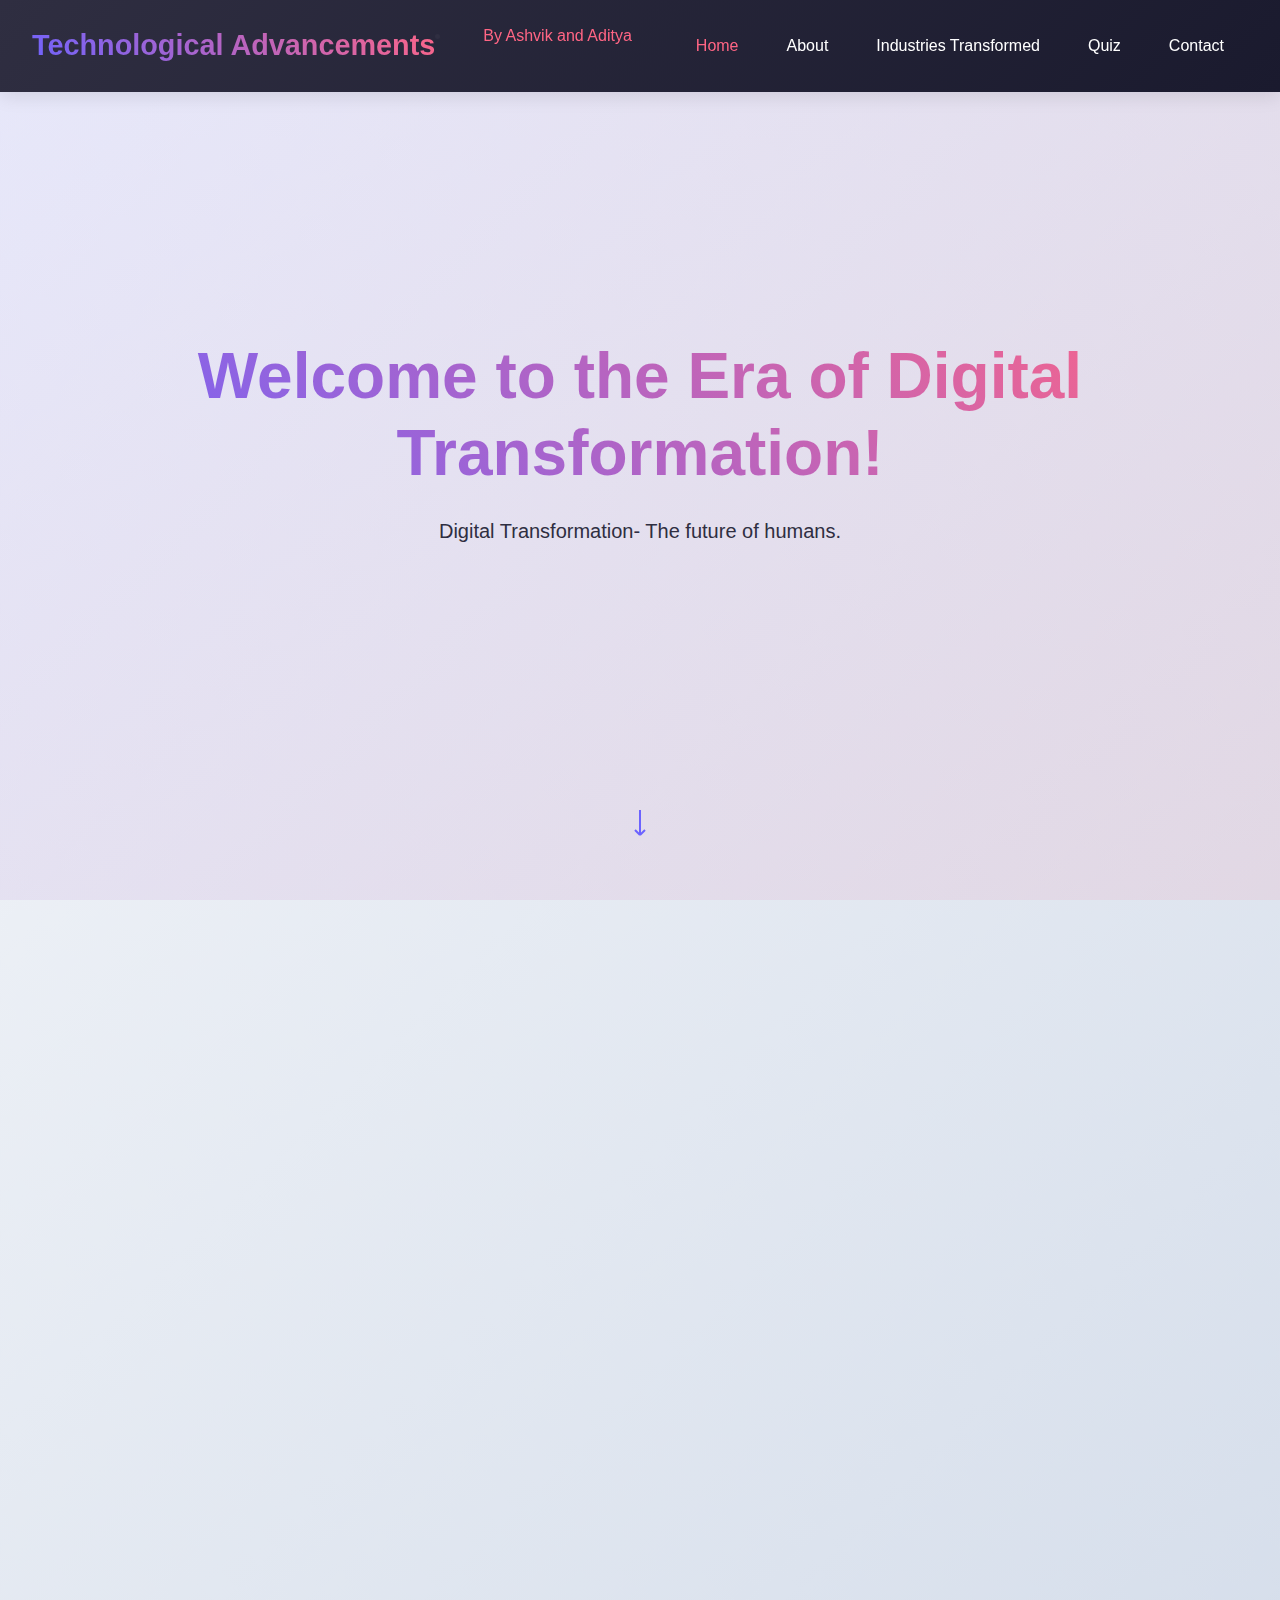
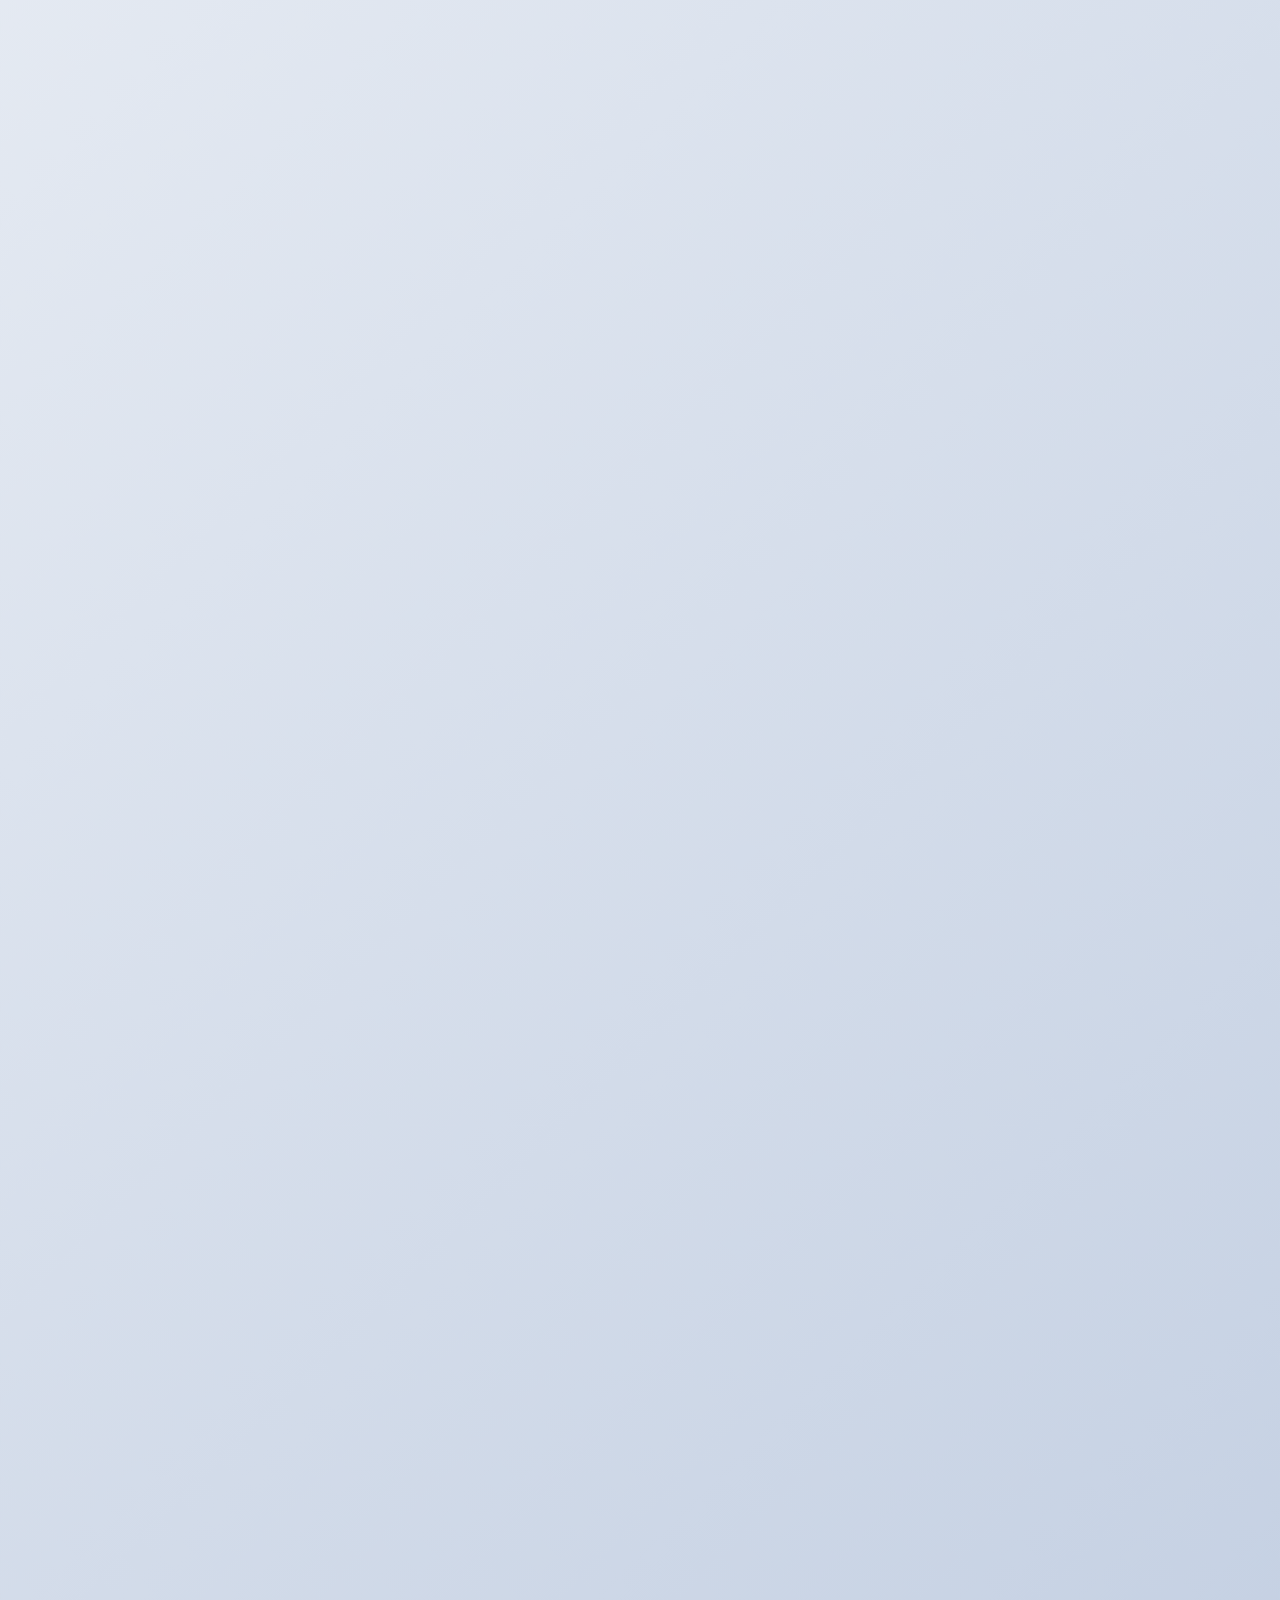
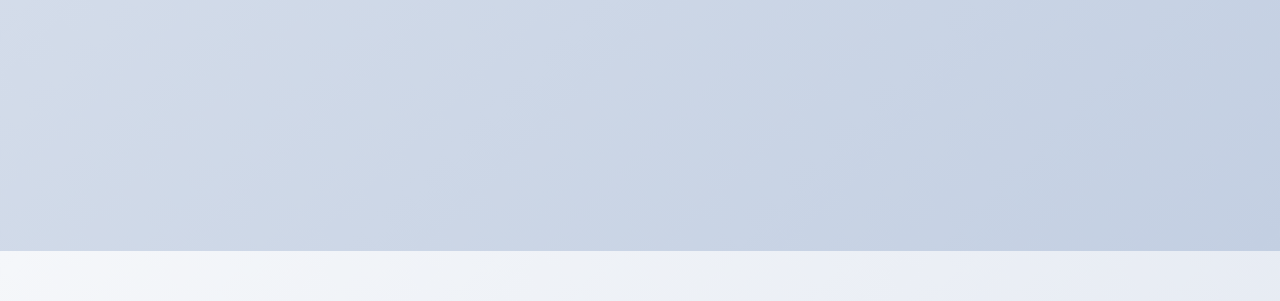
<file: index.html>
<!DOCTYPE html>
<html lang="en">
<head>
    <meta charset="UTF-8">
    <meta name="viewport" content="width=device-width, initial-scale=1.0">
    <title>Digital Transformation | Aditya Sharma</title>
    
    <!-- Bootstrap CSS -->
    <link rel="stylesheet" href="https://stackpath.bootstrapcdn.com/bootstrap/4.5.2/css/bootstrap.min.css">
    
    <!-- Animate CSS -->
    <link rel="stylesheet" href="https://cdnjs.cloudflare.com/ajax/libs/animate.css/4.1.1/animate.min.css">
    
    <style>
        /* ===== Custom Styles ===== */
        :root {
            --primary-color: #6c63ff;
            --secondary-color: #2f2e41;
            --accent-color: #ff6584;
        }

        body {
            font-family: 'Inter-Loom', sans-serif;
            background: linear-gradient(135deg, #f5f7fa 0%, #c3cfe2 100%);
            color: var(--secondary-color);
            overflow-x: hidden;
        }

        .navbar {
            background: linear-gradient(135deg, var(--secondary-color) 0%, #1a1a2e 100%);
            box-shadow: 0 4px 18px rgba(0,0,0,0.1);
            padding: 1rem 2rem;
        }

        .navbar-brand {
            font-size: 1.8rem;
            font-weight: 700;
            background: linear-gradient(45deg, var(--primary-color), var(--accent-color));
            -webkit-background-clip: text;
            -webkit-text-fill-color: transparent;
            transition: all 0.3s ease;
        }

        .navbar-brand:hover {
            transform: scale(1.05);
        }

        .nav-link {
            color: #fff !important;
            font-weight: 500;
            margin: 0 1rem;
            position: relative;
            transition: all 0.3s ease;
        }

        .nav-link::after {
            content: '';
            position: absolute;
            bottom: 0;
            left: 0;
            width: 0;
            height: 2px;
            background: var(--accent-color);
            transition: width 0.3s ease;
        }

        .nav-link:hover::after {
            width: 100%;
        }

        .nav-link.active {
            color: var(--accent-color) !important;
        }

        /* Carousel Styles */
        .carousel {
            margin-top: 56px;
        }

        .carousel-item {
            height: 80vh;
            min-height: 400px;
            transition: transform 1.2s ease-in-out !important;
        }

        .carousel-item img {
            object-fit: cover;
            height: 100%;
            width: 100%;
        }

        .carousel-item::after {
            content: "";
            position: absolute;
            top: 0;
            left: 0;
            right: 0;
            bottom: 0;
            background: rgba(0, 0, 0, 0.5);
            z-index: 1;
        }

        .carousel-caption {
            z-index: 2;
            bottom: 30%;
        }

        .carousel-caption h2 {
            font-size: 3.5rem;
            font-weight: 700;
            text-shadow: 2px 2px 4px rgba(0,0,0,0.5);
        }

        .carousel-caption p {
            font-size: 1.5rem;
            margin-top: 1rem;
        }

        /* Home Section */
        #home {
            height: 100vh;
            display: flex;
            align-items: center;
            padding: 0 2rem;
            background: linear-gradient(135deg, rgba(108,99,255,0.1) 0%, rgba(255,101,132,0.1) 100%);
        }

        .hero-content {
            text-align: center;
            width: 100%;
        }

        .hero-content h1 {
            font-size: 4rem;
            font-weight: 700;
            margin-bottom: 1.5rem;
            background: linear-gradient(45deg, var(--primary-color), var(--accent-color));
            -webkit-background-clip: text;
            -webkit-text-fill-color: transparent;
        }

        .scroll-indicator {
            position: absolute;
            bottom: 40px;
            left: 50%;
            transform: translateX(-50%);
            animation: bounce 2s infinite;
        }

        @keyframes bounce {
            0%, 20%, 50%, 80%, 100% { transform: translateY(0); }
            40% { transform: translateY(-30px); }
            60% { transform: translateY(-15px); }
        }

        /* Section Animation */
        section {
            padding: 100px 0;
            opacity: 0;
            transform: translateY(50px);
            transition: all 0.6s ease;
        }

        section.visible {
            opacity: 1;
            transform: translateY(0);
        }
        .timeline{
            position: relative;
            max-width: 1200px;
            margin: 100px auto;
        }
        .container32{
            padding: 10px 50px;
            position: relative;
            width: 50%;
            background: rgba(0, 0, 0, 0.3);
        }
        .text-box{
            padding: 20px 30px;
            background: #fff;
            position: relative;
            border-radius: 6px;
            font-size: 15px;
        }
        .timeline {
            position: relative;
            max-width: 1200px;
            margin: 100px auto;
            padding: 20px 0;
        }

        .timeline::after {
            content: '';
            position: absolute;
            width: 6px;
            background: var(--primary-color);
            top: 0;
            bottom: 0;
            left: 50%;
            margin-left: -3px;
            border-radius: 3px;
        }

        .timeline-container {
            padding: 10px 40px;
            position: relative;
            background-color: inherit;
            width: 50%;
        }

        .timeline-container::after {
            content: '';
            position: absolute;
            width: 25px;
            height: 25px;
            right: -13px;
            background-color: white;
            border: 4px solid var(--primary-color);
            top: 15px;
            border-radius: 50%;
            z-index: 1;
        }

        .left {
            left: 0;
        }

        .right {
            left: 50%;
        }

        .left::before {
            content: " ";
            height: 0;
            position: absolute;
            top: 22px;
            width: 0;
            z-index: 1;
            right: 30px;
            border: medium solid white;
            border-width: 10px 0 10px 10px;
            border-color: transparent transparent transparent white;
        }

        .right::before {
            content: " ";
            height: 0;
            position: absolute;
            top: 22px;
            width: 0;
            z-index: 1;
            left: 30px;
            border: medium solid white;
            border-width: 10px 10px 10px 0;
            border-color: transparent white transparent transparent;
        }

        .right::after {
            left: -12px;
        }

        .timeline-content {
            padding: 20px 30px;
            background: white;
            position: relative;
            border-radius: 6px;
            box-shadow: 0 3px 10px rgba(0,0,0,0.1);
            border: 2px solid var(--primary-color);
        }

        @media screen and (max-width: 768px) {
            .timeline::after {
                left: 31px;
            }

            .timeline-container {
                width: 100%;
                padding-left: 70px;
                padding-right: 25px;
            }

            .timeline-container::before {
                left: 60px;
                border: medium solid white;
                border-width: 10px 10px 10px 0;
                border-color: transparent white transparent transparent;
            }

            .left::after, .right::after {
                left: 15px;
            }

            .right {
                left: 0%;
            }
        }
        #adi {
            margin-bottom: 20px;
            border-radius: 10px;
        }
    </style>
</head>
<body>
    <nav class="navbar navbar-expand-lg fixed-top">
        <a class="navbar-brand" href="#">Technological Advancements</a><li class="nav-item"><a class="nav-link active"id="adi" href="#home">By Ashvik and Aditya</a></li>
        <button class="navbar-toggler" type="button" data-toggle="collapse" data-target="#navbarNav">
            <span class="navbar-toggler-icon"></span>
        </button>
        <div class="collapse navbar-collapse" id="navbarNav">
            <ul class="navbar-nav ml-auto">
                <li class="nav-item"><a class="nav-link active" href="#home">Home</a></li>
                <li class="nav-item"><a class="nav-link" href="index3.html">About</a></li>
                <li class="nav-item"><a class="nav-link" href="#projects">Industries Transformed</a></li>
                <li class="nav-item"><a class="nav-link" href="index2.html">Quiz</a></li>
                <li class="nav-item"><a class="nav-link" href="#contact">Contact</a></li>
            </ul>
        </div>
    </nav>
    <section id="home" class="animate__animated animate__fadeIn">
        <div class="hero-content">
            <h1 class="animate__animated animate__fadeInDown">Welcome to the Era of Digital Transformation!</h1>
            <p class="lead animate__animated animate__fadeInUp">Digital Transformation- The future of humans.</p>
        </div>
        <div class="scroll-indicator">
            <svg width="30" height="50" viewBox="0 0 30 50">
                <path d="M15 0 L15 25 M15 25 L20 20 M15 25 L10 20" stroke="#6c63ff" stroke-width="2" fill="none"/>
            </svg>
        </div>
    </section>

    <section id="heroCarousel" class="carousel slide carousel-fade" data-ride="carousel" data-interval="5000">
        <ol class="carousel-indicators">
            <li data-target="#heroCarousel" data-slide-to="0" class="active"></li>
            <li data-target="#heroCarousel" data-slide-to="1"></li>
            <li data-target="#heroCarousel" data-slide-to="2"></li>
        </ol>
        
        <div class="carousel-inner">
            <div class="carousel-item active">
                <img src="the-technological-innovation-revolution-are-you-ready-image-one.webp" class="d-block w-100" alt="The Evolving Digital Landscape">
                <div class="carousel-caption d-none d-md-block">
                    <h2 class="animate__animated animate__fadeInDown"> The Evolving Digital Landscape</h2>
                    <p class="animate__animated animate__fadeInUp">From the initial steps of digitizing information to today's era of deep digital integration and future innovations, the journey of digital transformation is a continuous evolution. Each phase has built upon the last, driven by advancements in core technologies like processing power and connectivity. Understanding these eras helps us appreciate the profound impact of digital tools on how we work, interact, and shape the future.</p>
                </div>
            </div>
            <div class="carousel-item">
                <img src="geforce-rtx-5090-learn-more-og-1200x630.jpg" class="d-block w-100" alt="Tracing the Roots of Digital Change">
                <div class="carousel-caption d-none d-md-block">
                    <h2 class="animate__animated animate__fadeInDown">Tracing the Roots of Digital Change</h2>
                    <p class="animate__animated animate__fadeInUp">The story of digital transformation is one of gradual yet profound change. Beginning with the simple conversion of analog data, we've progressed through automating tasks, connecting globally, and now fundamentally reshaping businesses with digital tools. This ongoing journey, fueled by innovation, highlights our continuous pursuit of efficiency, connection, and new possibilities in the digital age.</p>
                </div>
            </div>
            <div class="carousel-item">
                <img src="360_F_226073875_pAXMTrDH9XokT4qKe0Yv4wsDpJgHifkN.jpg" class="d-block w-100" alt="The Digital Transformation Journey">
                <div class="carousel-caption d-none d-md-block">
                    <h2 class="animate__animated animate__fadeInDown">The Digital Transformation Journey</h2>
                    <p class="animate__animated animate__fadeInUp">Digital transformation isn't a one-time event, but a dynamic process unfolding over decades. From the early days of computerizing workflows to the current wave of AI-driven innovation, each era represents a significant leap in how technology impacts our world. By understanding this evolution, we gain valuable insights into the forces shaping our present and future.</p>
                </div>
            </div>
        </div>
        
        <a class="carousel-control-prev" href="#heroCarousel" role="button" data-slide="prev">
            <span class="carousel-control-prev-icon" aria-hidden="true"></span>
            <span class="sr-only">Previous</span>
        </a>
        <a class="carousel-control-next" href="#heroCarousel" role="button" data-slide="next">
            <span class="carousel-control-next-icon" aria-hidden="true"></span>
            <span class="sr-only">Next</span>
        </a>
    </section>

    <section id="timeline" class="timeline-section">
        <div class="timeline">
            <div class="timeline-container left">
                <div class="timeline-content">
                    <h3><b>Digitizations</b><hr></h3>
                    <small>Early 1990s</small>
                    <p>This initial phase involved converting analog information into digital formats. Think moving from paper-based records to computer files. The focus was on efficiency in storing and accessing data, laying the groundwork for future digital advancements by introducing basic computerization into various processes.</p>
                </div>
            </div>
            <div class="timeline-container right">
                <div class="timeline-content">
                    <h3>Computerization</h3>
                    <small>Early 2000s</small>
                    <p>This era saw the introduction of computers and software to automate specific tasks and departmental functions. Businesses started using tools like ERP and CRM systems to manage internal operations and customer interactions more effectively, leading to improved productivity within silos.</p>
                </div>
            </div>
            <div class="timeline-container left">
                <div class="timeline-content">
                    <h3>Connectivity</h3>
                    <small>Mid 2000s - 2010</small>
                    <p>The rise of the internet marked this era, connecting systems, people, and businesses globally. E-commerce emerged, and companies established online presences, opening up new channels for communication and sales and fostering a more interconnected business landscape.</p>
                </div>
            </div>
            <div class="timeline-container right">
                <div class="timeline-content">
                    <h3>Digital Transformation </h3>
                    <small>2010-Present</small>
                    <p>This is the current holistic era, where digital technologies are strategically integrated across all aspects of an organization. It's about fundamentally changing how businesses operate, deliver value, and create new models through technologies like cloud, mobile, AI, and big data, focusing on customer experience and agility.</p>
                </div>
            </div>
        </div>
    </section>



    <script src="https://code.jquery.com/jquery-3.6.0.min.js"></script>
    <script src="https://cdn.jsdelivr.net/npm/@popperjs/core@2.11.6/dist/umd/popper.min.js"></script>
    <script src="https://stackpath.bootstrapcdn.com/bootstrap/4.5.2/js/bootstrap.min.js"></script>

    <script>
        // Carousel initialization
        $(document).ready(function(){
            $('#heroCarousel').carousel({
                interval: 5000,
                pause: "hover",
                wrap: true,
                keyboard: true
            });

            // Caption animations
            $('#heroCarousel').on('slide.bs.carousel', function (e) {
                const $current = $(e.from);
                const $next = $(e.to);
                $next.addClass('animate__animated animate__fadeIn');
                $current.addClass('animate__animated animate__fadeOut');
            });

            $('#heroCarousel').on('slid.bs.carousel', function () {
                $('.carousel-item').removeClass('animate__animated animate__fadeIn animate__fadeOut');
            });
        });

        // Scroll animations
        document.addEventListener('DOMContentLoaded', () => {
            const observer = new IntersectionObserver((entries) => {
                entries.forEach(entry => {
                    if (entry.isIntersecting) {
                        entry.target.classList.add('visible');
                    }
                });
            }, { threshold: 0.1 });

            document.querySelectorAll('section').forEach(section => {
                observer.observe(section);
            });

            // Smooth scroll
            document.querySelectorAll('a[href^="#"]').forEach(anchor => {
                anchor.addEventListener('click', function (e) {
                    e.preventDefault();
                    document.querySelector(this.getAttribute('href')).scrollIntoView({
                        behavior: 'smooth'
                    });
                });
            });
        });

        // Navbar scroll effect
        window.addEventListener('scroll', function() {
            if (window.scrollY > 50) {
                document.querySelector('.navbar').style.padding = '0.5rem 2rem';
            } else {
                document.querySelector('.navbar').style.padding = '1rem 2rem';
            }
        });
    </script>
</body>
</html>
</file>
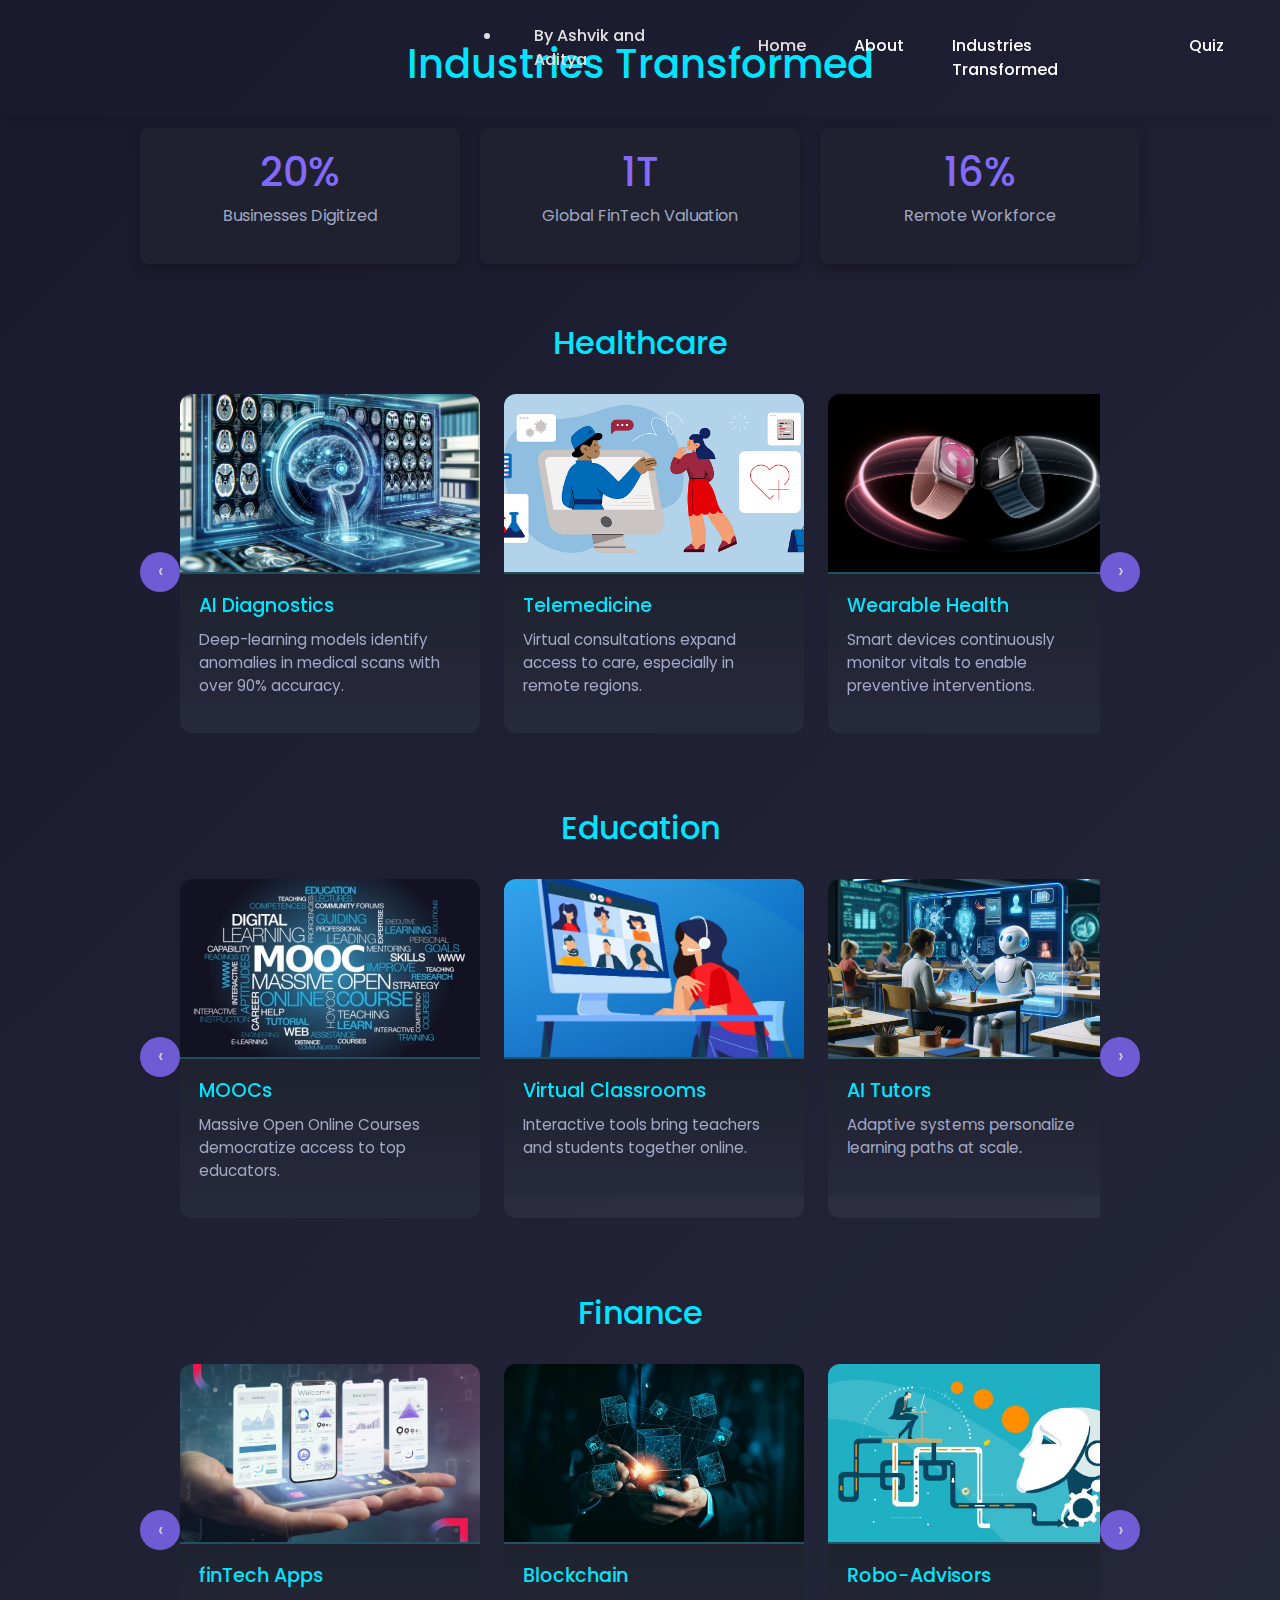
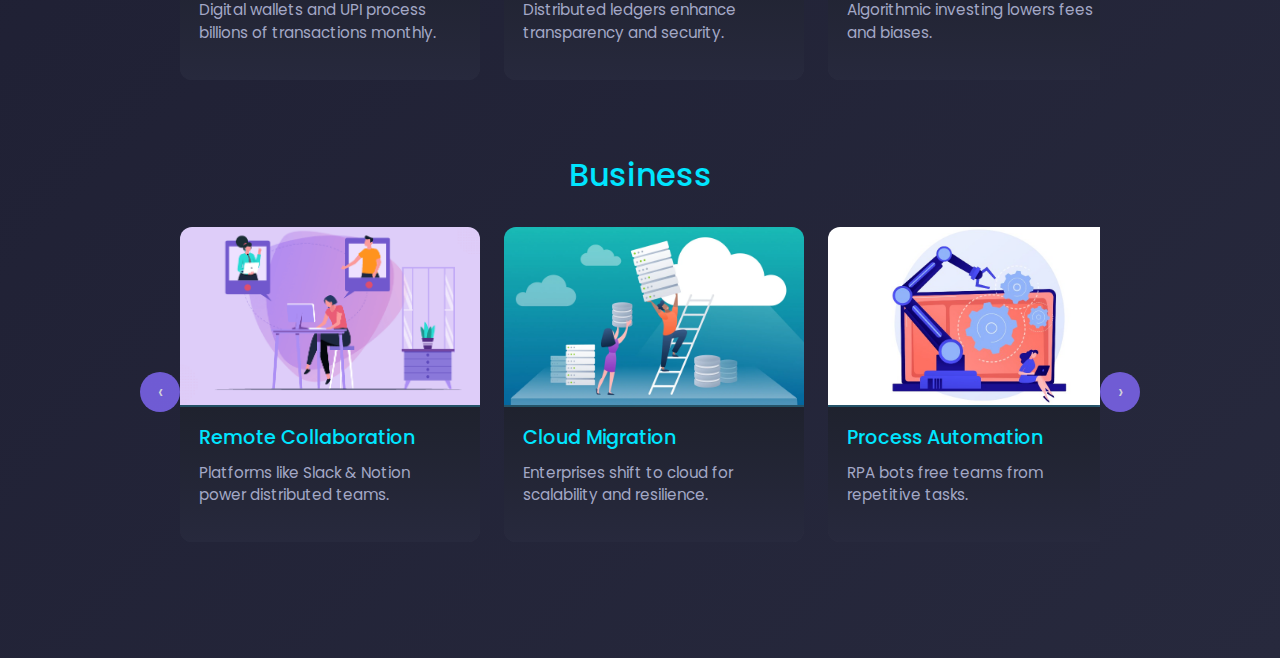
<file: index1.html>
<!DOCTYPE html>
<html lang="en">
<head>
  <meta charset="UTF-8">
  <meta name="viewport" content="width=device-width,initial-scale=1">
  <title>Industries Transformed</title>
  <link href="https://fonts.googleapis.com/css2?family=Poppins:wght@300;400;600;700&display=swap" rel="stylesheet">
   <link rel="stylesheet" href="https://stackpath.bootstrapcdn.com/bootstrap/4.5.2/css/bootstrap.min.css">
    
    <!-- Animate CSS -->
    <link rel="stylesheet" href="https://cdnjs.cloudflare.com/ajax/libs/animate.css/4.1.1/animate.min.css">
    
  <style>
    * { box-sizing: border-box; margin:0; padding:0; }
    body {
      font-family: 'Poppins', sans-serif;
      background: linear-gradient(135deg,#1a1a2e,#27293d);
      color: #e0e0e0;
      padding: 40px 20px;
      line-height:1.5;
    }
    main { max-width: 1000px; margin: auto; }

    h1, h2 { color:#00e5ff; text-align:center; margin-bottom:16px; }
.navbar {
            background: linear-gradient(135deg, var(--secondary-color) 0%, #1a1a2e 100%);
            box-shadow: 0 4px 18px rgba(0,0,0,0.1);
            padding: 1rem 2rem;
        }
  #adi {
            margin-bottom: 20px;
            border-radius: 10px;
        }
        .navbar-brand {
            font-size: 1.8rem;
            font-weight: 700;
            background: linear-gradient(45deg, var(--primary-color), var(--accent-color));
            -webkit-background-clip: text;
            -webkit-text-fill-color: transparent;
            transition: all 0.3s ease;
        }

        .navbar-brand:hover {
            transform: scale(1.05);
        }

        .nav-link {
            color: #fff !important;
            font-weight: 500;
            margin: 0 1rem;
            position: relative;
            transition: all 0.3s ease;
        }

        .nav-link::after {
            content: '';
            position: absolute;
            bottom: 0;
            left: 0;
            width: 0;
            height: 2px;
            background: var(--accent-color);
            transition: width 0.3s ease;
        }

        .nav-link:hover::after {
            width: 100%;
        }

        .nav-link.active {
            color: var(--accent-color) !important;
        }

    /* Key Stats */
    .stats {
      display: flex;
      justify-content: space-around;
      margin: 40px 0;
      flex-wrap: wrap;
      gap: 20px;
    }
    .stat {
      background: #1f222e;
      border-radius: 8px;
      padding: 20px;
      flex: 1 1 200px;
      text-align: center;
      box-shadow: 0 4px 12px rgba(0,0,0,0.3);
    }
    .stat h3 { font-size: 2.5rem; color:#836afb; }
    .stat p { margin-top:8px; font-size:1rem; color:#a3a8c6; }

    /* Enhanced Carousel Styles */
    .sector { margin: 60px 0; }
    .carousel-container {
      position: relative;
      padding: 0 40px;
      margin: 2rem 0;
    }
    .carousel-track {
      display: flex;
      gap: 1.5rem;
      overflow-x: auto;
      scroll-behavior: smooth;
      scrollbar-width: none;
      -ms-overflow-style: none;
      padding-bottom: 1rem;
    }
    .carousel-track::-webkit-scrollbar { display: none; }
    .slide {
      flex: 0 0 300px;
      background: #ffffff0d;
      border-radius: 12px;
      backdrop-filter: blur(4px);
      overflow: hidden;
      transition: transform 0.3s ease;
    }
    .slide:hover {
      transform: translateY(-5px);
      box-shadow: 0 8px 20px rgba(0,0,0,0.3);
    }
    .slide img {
      width: 100%;
      height: 180px;
      object-fit: cover;
      border-bottom: 2px solid #00e5ff33;
    }
    .slide-content {
      padding: 1.2rem;
      background: linear-gradient(180deg, #1f222e 0%, #27293d 100%);
    }
    .slide-content h3 {
      color: #00e5ff;
      font-size: 1.2rem;
      margin-bottom: 0.8rem;
    }
    .slide-content p {
      color: #a3a8c6;
      font-size: 0.95rem;
      line-height: 1.5;
    }
    .btn-prev, .btn-next {
      position: absolute;
      top: 50%;
      transform: translateY(-50%);
      width: 40px;
      height: 40px;
      background: #836afb;
      border: none;
      border-radius: 50%;
      color: white;
      font-size: 1.2rem;
      cursor: pointer;
      opacity: 0.8;
      transition: all 0.3s ease;
    }
    .btn-prev:hover, .btn-next:hover {
      opacity: 1;
      transform: translateY(-50%) scale(1.1);
    }
    .btn-prev { left: 0; }
    .btn-next { right: 0; }

    @media (max-width: 768px) {
      .slide { flex: 0 0 260px; }
      .btn-prev, .btn-next { width: 35px; height: 35px; }
      .stats { flex-direction: column; }
    }
    @media (max-width: 480px) {
      .slide { flex: 0 0 80%; }
    }
  </style>
</head>
<body>
    <nav class="navbar navbar-expand-lg fixed-top">
        <a class="navbar-brand" href="#">Technological Advancements</a><li class="nav-item"><a class="nav-link active"id="adi" href="#home">By Ashvik and Aditya</a></li>
        <button class="navbar-toggler" type="button" data-toggle="collapse" data-target="#navbarNav">
            <span class="navbar-toggler-icon"></span>
        </button>
        <div class="collapse navbar-collapse" id="navbarNav">
            <ul class="navbar-nav ml-auto">
                <li class="nav-item"><a class="nav-link active" href="#home">Home</a></li>
                <li class="nav-item"><a class="nav-link" href="index3.html">About</a></li>
                <li class="nav-item"><a class="nav-link" href="index1.html">Industries Transformed</a></li>
                <li class="nav-item"><a class="nav-link" href="index2.html">Quiz</a></li>
            </ul>
        </div>
    </nav>
  <main>
    <h1>Industries Transformed</h1>

    <!-- Key Stats -->
    <div class="stats">
      <div class="stat">
        <h3 id="stat1">0%</h3>
        <p>Businesses Digitized</p>
      </div>
      <div class="stat">
        <h3 id="stat2">$0T</h3>
        <p>Global FinTech Valuation</p>
      </div>
      <div class="stat">
        <h3 id="stat3">0%</h3>
        <p>Remote Workforce</p>
      </div>
    </div>

    <!-- Carousels will be inserted here -->
  </main>

  <script>
    const sectors = [
      {
        id:"healthcare", title:"Healthcare",
        slides: [
          { img:"1.webp", 
            title:"AI Diagnostics",
            desc:"Deep-learning models identify anomalies in medical scans with over 90% accuracy."
          },
          { img:"telemedicine.png", 
            title:"Telemedicine",
            desc:"Virtual consultations expand access to care, especially in remote regions."
          },
          { img:"wearable images.jpg", 
            title:"Wearable Health",
            desc:"Smart devices continuously monitor vitals to enable preventive interventions."
          },
          { img:"robotic surgery.jpg", 
            title:"Robotic Surgery",
            desc:"Precision robotics assist surgeons, reducing downtime and improving outcomes."
          }
        ]
      },
      {
        id:"education", title:"Education",
        slides: [
          { img:"mooc.jpg", 
            title:"MOOCs", 
            desc:"Massive Open Online Courses democratize access to top educators." 
          },
          { img:"online+teaching.jpg", 
            title:"Virtual Classrooms", 
            desc:"Interactive tools bring teachers and students together online." 
          },
          { img:"ai tutors.png", 
            title:"AI Tutors", 
            desc:"Adaptive systems personalize learning paths at scale." 
          },
          { img:"gamified learning.jpg", 
            title:"Gamified Learning", 
            desc:"Engagement through game mechanics boosts retention." 
          }
        ]
      },
      {
        id:"finance", title:"Finance",
        slides: [
          { img:"fintech apps.webp", 
            title:"finTech Apps", 
            desc:"Digital wallets and UPI process billions of transactions monthly." 
          },
          { img:"blockchain images.webp", 
            title:"Blockchain", 
            desc:"Distributed ledgers enhance transparency and security." 
          },
          { img:"robo advisors.jpg", 
            title:"Robo-Advisors", 
            desc:"Algorithmic investing lowers fees and biases." 
          },
          { img:"open banking.png", 
            title:"Open Banking", 
            desc:"APIs foster innovation by sharing financial data securely." 
          }
        ]
      },
      {
        id:"business", title:"Business",
        slides: [
          { img:"remote collaboration.png", 
            title:"Remote Collaboration", 
            desc:"Platforms like Slack & Notion power distributed teams." 
          },
          { img:"cloud migration.webp", 
            title:"Cloud Migration", 
            desc:"Enterprises shift to cloud for scalability and resilience." 
          },
          { img:"process automation.jpg", 
            title:"Process Automation", 
            desc:"RPA bots free teams from repetitive tasks." 
          },
          { img:"data driven culture.jpg", 
            title:"Data-Driven Culture", 
            desc:"Real-time dashboards drive faster, smarter decisions." 
          }
        ]
      }
    ];

    document.addEventListener('DOMContentLoaded', () => {
      const main = document.querySelector('main');
      
      // Create carousels
      sectors.forEach(sector => {
        const carouselHTML = `
          <section class="sector">
            <h2>${sector.title}</h2>
            <div class="carousel-container" id="${sector.id}-carousel">
              <button class="btn-prev">‹</button>
              <div class="carousel-track" id="${sector.id}-track">
                ${sector.slides.map(slide => `
                  <div class="slide">
                    <img src="${slide.img}" alt="${slide.title}">
                    <div class="slide-content">
                      <h3>${slide.title}</h3>
                      <p>${slide.desc}</p>
                    </div>
                  </div>
                `).join('')}
              </div>
              <button class="btn-next">›</button>
            </div>
          </section>
        `;
        main.insertAdjacentHTML('beforeend', carouselHTML);
      });

      // Carousel controls
      document.querySelectorAll('.btn-prev, .btn-next').forEach(btn => {
        btn.addEventListener('click', (e) => {
          const container = e.target.closest('.carousel-container');
          const track = container.querySelector('.carousel-track');
          const slideWidth = track.querySelector('.slide').offsetWidth + 24;
          const direction = e.target.classList.contains('btn-next') ? 1 : -1;
          track.scrollBy({ left: direction * slideWidth, behavior: 'smooth' });
        });
      });

      // Auto-advance carousels
      sectors.forEach(sector => {
        const container = document.getElementById(`${sector.id}-carousel`);
        const track = container.querySelector('.carousel-track');
        let autoScroll = setInterval(() => {
          const slideWidth = track.querySelector('.slide').offsetWidth + 24;
          track.scrollBy({ left: slideWidth, behavior: 'smooth' });
        }, 5000);

        container.addEventListener('mouseenter', () => clearInterval(autoScroll));
        container.addEventListener('mouseleave', () => {
          autoScroll = setInterval(() => {
            const slideWidth = track.querySelector('.slide').offsetWidth + 24;
            track.scrollBy({ left: slideWidth, behavior: 'smooth' });
          }, 5000);
        });
      });

      // Stats animation
      const animateStat = (id, end, suffix='') => {
        const el = document.getElementById(id);
        let cur = 0;
        const step = end/100;
        const ticker = setInterval(() => {
          cur += step;
          if (cur >= end) {
            el.textContent = end + suffix;
            clearInterval(ticker);
          } else {
            el.textContent = Math.floor(cur) + suffix;
          }
        }, 30);
      };
      animateStat('stat1', 80, '%');
      animateStat('stat2', 4, 'T');
      animateStat('stat3', 65, '%');
    });
  </script>
</body>
</html>
</file>
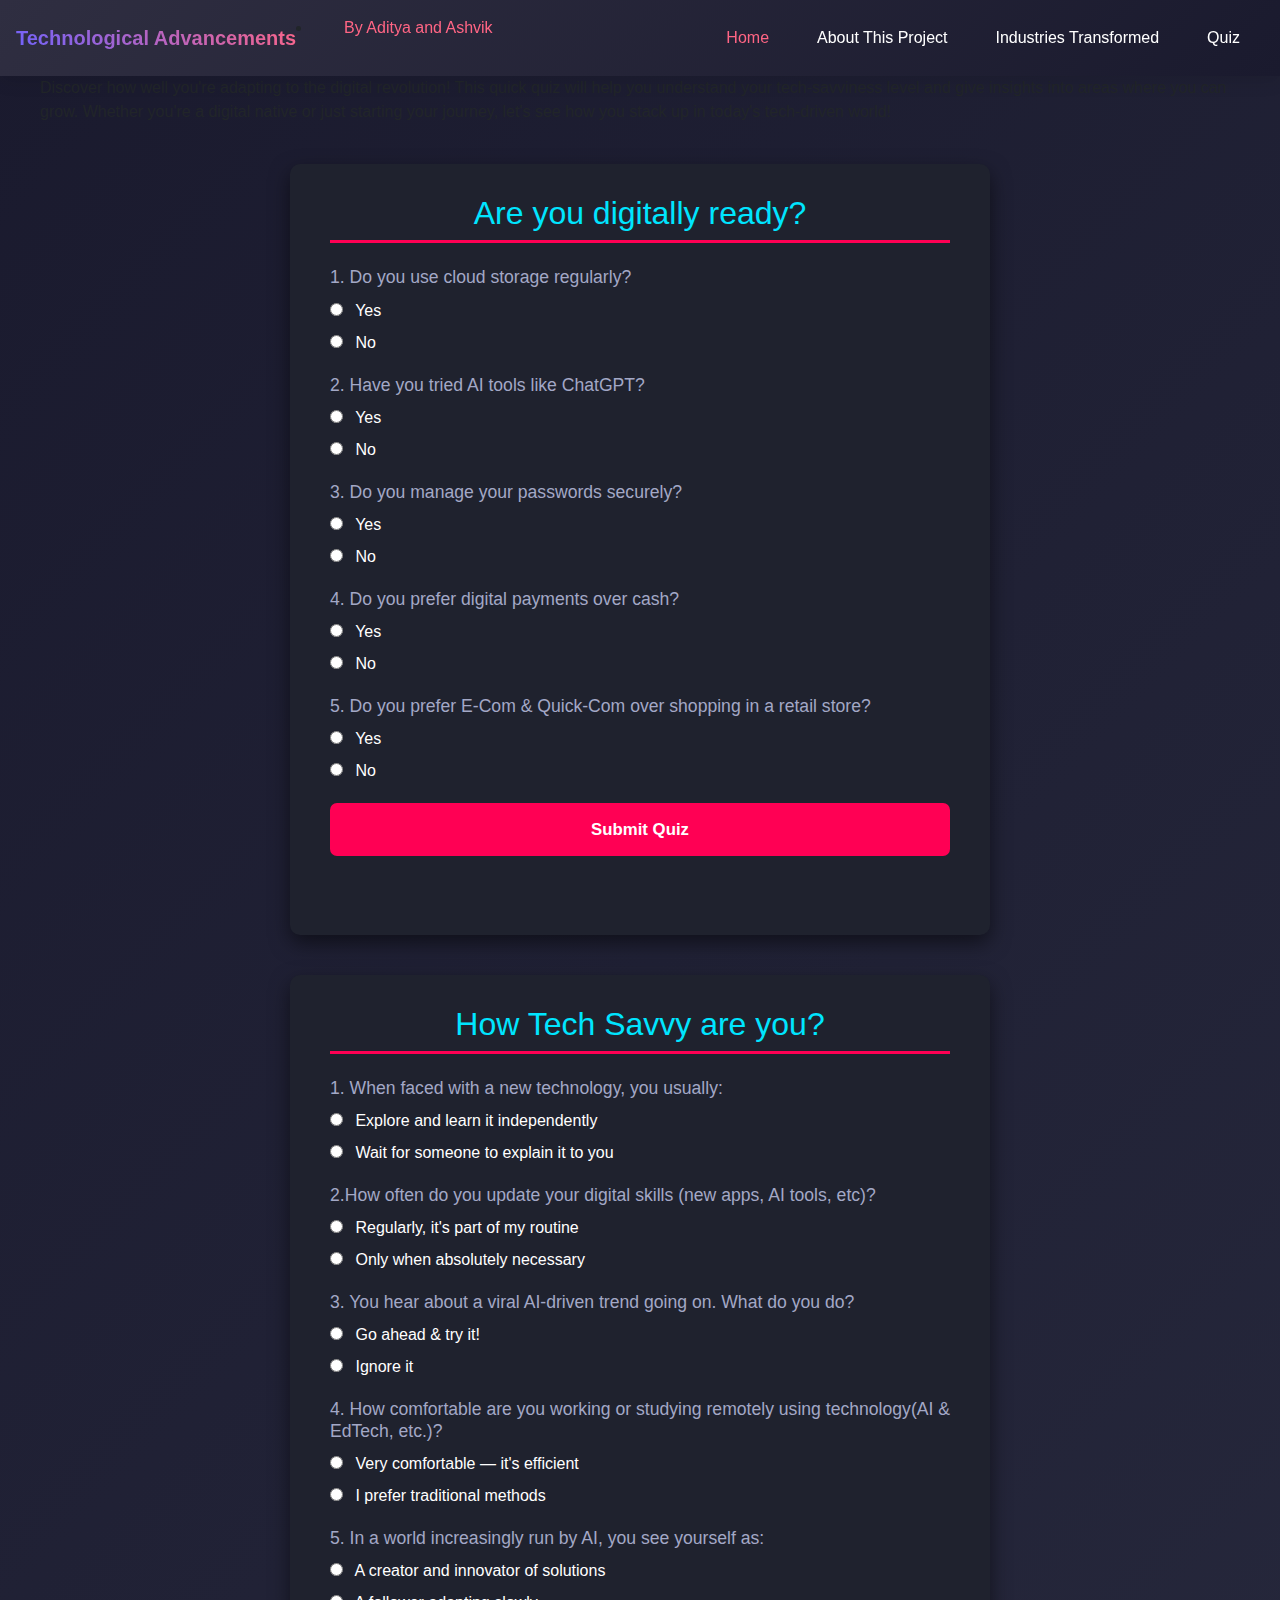
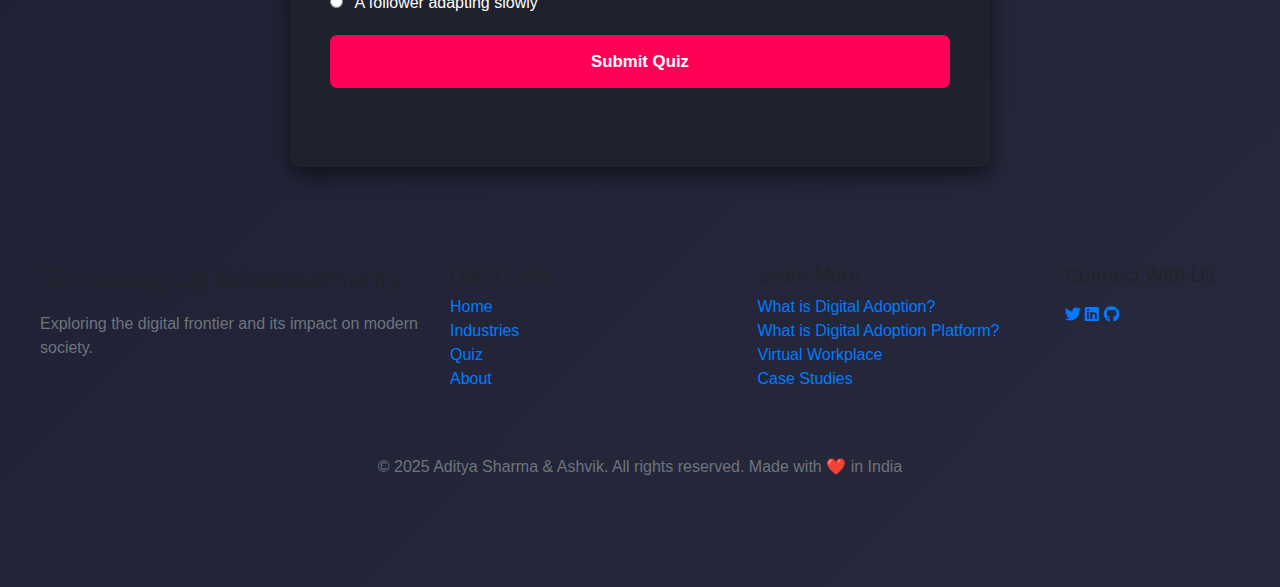
<file: index2.html>
<!DOCTYPE html>
<html lang="en">
  <head>
    <meta charset="UTF-8" />
    <meta name="viewport" content="width=device-width, initial-scale=1.0" />
    <link rel="stylesheet" href="styles2.css" />
    <link rel="preconnect" href="https://fonts.googleapis.com" />
    <link rel="preconnect" href="https://fonts.gstatic.com" crossorigin />
    <link
      href="https://fonts.googleapis.com/css2?family=Poppins&display=swap"
      rel="stylesheet"
    />
    <link
    href="https://fonts.googleapis.com/css2?family=Poppins:wght@300;400;600;700&display=swap"
    rel="stylesheet"
  >
  <link rel="stylesheet" href="https://stackpath.bootstrapcdn.com/bootstrap/4.5.2/css/bootstrap.min.css">
    <link rel="stylesheet" href="https://cdnjs.cloudflare.com/ajax/libs/font-awesome/6.0.0/css/all.min.css">
    <!-- Animate CSS -->
    <link rel="stylesheet" href="https://cdnjs.cloudflare.com/ajax/libs/animate.css/4.1.1/animate.min.css">
    
    <title>The Digital Readiness Quiz</title>
  </head>
  <body>
     <nav class="navbar navbar-expand-lg fixed-top">
        <a class="navbar-brand" href="#">Technological Advancements</a><li class="nav-item"><a class="nav-link active"id="adi" href="#home">By Aditya and Ashvik</a></li>
        <button class="navbar-toggler" type="button" data-toggle="collapse" data-target="#navbarNav">
            <span class="navbar-toggler-icon"></span>
        </button>
        <div class="collapse navbar-collapse" id="navbarNav">
            <ul class="navbar-nav ml-auto">
                <li class="nav-item"><a class="nav-link active" href="index.html">Home</a></li>
                <li class="nav-item"><a class="nav-link" href="index3.html">About This Project</a></li>
                <li class="nav-item"><a class="nav-link" href="index1.html">Industries Transformed</a></li>
                <li class="nav-item"><a class="nav-link" href="index2.html">Quiz</a></li>
            </ul>
        </div>
    </nav>
        <!-- Motivation Container -->
    <div class="motivation-container animate__animated animate__fadeInUp">
      <h1>🚀 Test Your Digital IQ! 🧠</h1>
      <p>Discover how well you're adapting to the digital revolution! This quick quiz will help you understand your tech-savviness level and give insights into areas where you can grow. Whether you're a digital native or just starting your journey, let's see how you stack up in today's tech-driven world!</p>
    </div>
    <section class="quiz1">
      <h2>Are you digitally ready?</h2>
      <form id="quiz1">
        <div class="question">
          <h3>1. Do you use cloud storage regularly?</h3>
          <label><input type="radio" name="q1" value="1" /> Yes</label>
          <label><input type="radio" name="q1" value="0" /> No</label>
        </div>
        <div class="question">
          <h3>2. Have you tried AI tools like ChatGPT?</h3>
          <label><input type="radio" name="q2" value="1" /> Yes</label>
          <label><input type="radio" name="q2" value="0" /> No</label>
        </div>
        <div class="question">
          <h3>3. Do you manage your passwords securely?</h3>
          <label><input type="radio" name="q3" value="1" /> Yes</label>
          <label><input type="radio" name="q3" value="0" /> No</label>
        </div>
        <div class="question">
          <h3>4. Do you prefer digital payments over cash?</h3>
          <label><input type="radio" name="q4" value="1" /> Yes</label>
          <label><input type="radio" name="q4" value="0" /> No</label>
        </div>
        <div class="question">
          <h3>
            5. Do you prefer E-Com & Quick-Com over shopping in a retail store?
          </h3>
          <label><input type="radio" name="q5" value="1" /> Yes</label>
          <label><input type="radio" name="q5" value="0" /> No</label>
        </div>
        <button type="button" class="submitBtn1">Submit Quiz</button>
        <div class="result1" id="result1"></div>
      </form>
    </section>

    <!-- quiz2 -->

    <section class="quiz2">
      <h2>How Tech Savvy are you?</h2>
      <form id="quiz2">
        <div class="question">
          <h3>1. When faced with a new technology, you usually: </h3>
          <label><input type="radio" name="q6" value="1" /> Explore and learn it independently</label>
          <label><input type="radio" name="q6" value="0" /> Wait for someone to explain it to you</label>
        </div>
        <div class="question">
          <h3>2.How often do you update your digital skills (new apps, AI tools, etc)?</h3>
          <label><input type="radio" name="q7" value="1" /> Regularly, it's part of my routine</label>
          <label><input type="radio" name="q7" value="0" /> Only when absolutely necessary</label>
        </div>
        <div class="question">
          <h3>3. You hear about a viral AI-driven trend going on. What do you do?</h3>
          <label><input type="radio" name="q8" value="1" /> Go ahead & try it!</label>
          <label><input type="radio" name="q8" value="0" /> Ignore it</label>
        </div>
        <div class="question">
          <h3>4. How comfortable are you working or studying remotely using technology(AI & EdTech, etc.)?</h3>
          <label><input type="radio" name="q9" value="1" /> Very comfortable — it's efficient</label>
          <label><input type="radio" name="q9" value="0" /> I prefer traditional methods</label>
        </div>
        <div class="question">
          <h3>
            5. In a world increasingly run by AI, you see yourself as: </h3>
          <label><input type="radio" name="q10" value="1" /> A creator and innovator of solutions</label>
          <label><input type="radio" name="q10" value="0" /> A follower adapting slowly</label>
        </div>
        <button type="button" class="submitBtn2">Submit Quiz</button>
        <div class="result2" id="result2"></div>
      </form>
    </section>
    <footer class="footer mt-5">
      <div class="footer-container py-5">
        <div class="row">
          <!-- Brand Column -->
          <div class="col-md-4 mb-4">
            <h3 class="gradient-text">Technological Advancements</h3>
            <p class="text-muted mt-3">Exploring the digital frontier and its impact on modern society.</p>
          </div>
  
          <!-- Quick Links -->
          <div class="col-md-3 mb-4">
            <h5>Quick Links</h5>
            <ul class="list-unstyled">
              <li><a href="index.html" class="footer-link">Home</a></li>
              <li><a href="index1.html" class="footer-link">Industries</a></li>
              <li><a href="index2.html" class="footer-link">Quiz</a></li>
              <li><a href="index3.html" class="footer-link">About</a></li>
            </ul>
          </div>
  
          <!-- Learn More -->
          <div class="col-md-3 mb-4">
            <h5>Learn More</h5>
            <ul class="list-unstyled">
              <li><a href="https://www.pendo.io/glossary/digital-adoption/" class="footer-link learn-more-link" data-toggle="modal" data-target="#digitalAdoptionModal">What is Digital Adoption?</a></li>
              <li><a href="https://en.wikipedia.org/wiki/Digital_adoption_platform" class="footer-link learn-more-link" data-toggle="modal" data-target="#digitalAdoptionPlatformModal">What is Digital Adoption Platform?</a></li>
              <li><a href="https://en.wikipedia.org/wiki/Virtual_workplace" class="footer-link learn-more-link" data-toggle="modal" data-target="#virtualWorkplaceModal">Virtual Workplace</a></li>
              <li><a href="https://www.mckinsey.com/capabilities/mckinsey-digital/case-studies" class="footer-link learn-more-link" data-toggle="modal" data-target="#caseStudiesModal">Case Studies</a></li>
            </ul>
          </div>
  
          <!-- Social Media -->
          <div class="col-md-2 mb-4">
            <h5>Connect With Us</h5>
            <div class="social-links mt-3">
              <a href="#" class="social-icon"><i class="fab fa-twitter"></i></a>
              <a href="#" class="social-icon"><i class="fab fa-linkedin"></i></a>
              <a href="#" class="social-icon"><i class="fab fa-github"></i></a>
            </div>
          </div>
        </div>
  
        <!-- Copyright + Made in India -->
        <div class="row mt-4">
          <div class="col-12 text-center">
            <p class="mb-0 text-muted">
              © 2025 Aditya Sharma & Ashvik. All rights reserved.
              <span class="made-in-india">Made with <span class="heart">❤️</span> in India</span>
            </p>
          </div>
        </div>
      </div>
    </footer>
    <script src="script.js"></script>
  </body>
</html>
</file>
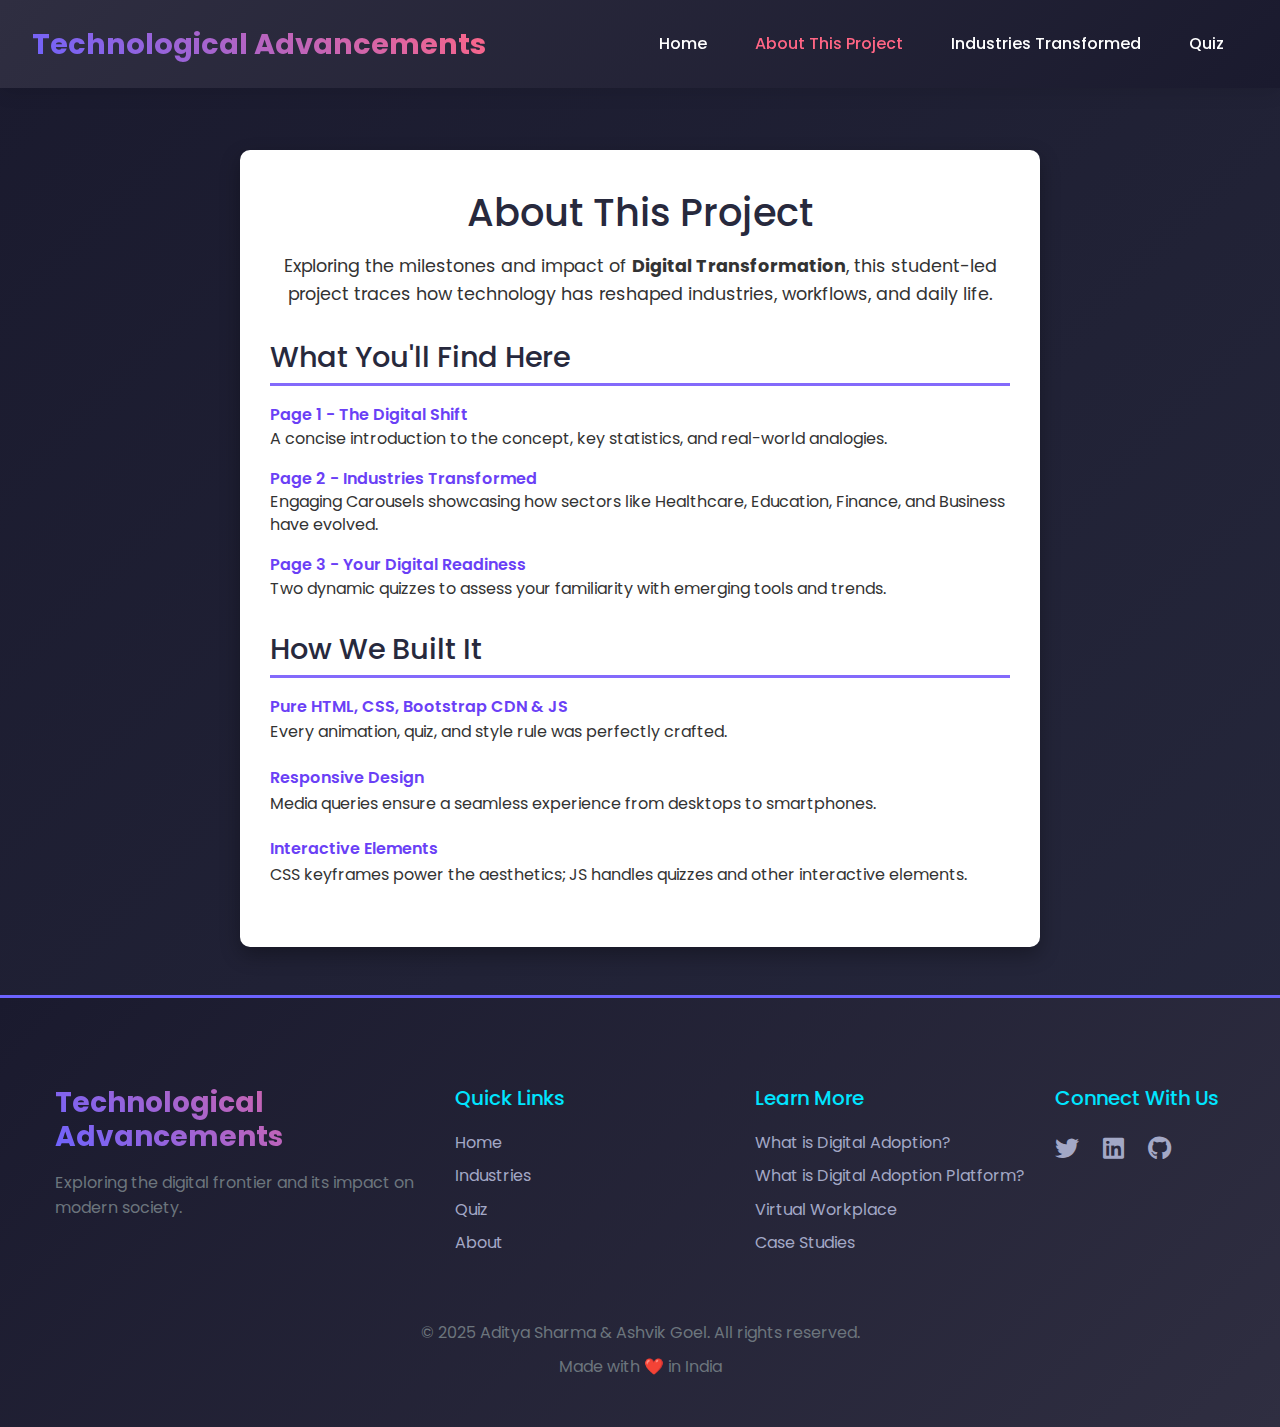
<file: index3.html>
<!DOCTYPE html>
<html lang="en">
<head>
  <meta charset="UTF-8">
  <meta name="viewport" content="width=device-width, initial-scale=1">
  <title>About This Project</title>
  <link href="https://fonts.googleapis.com/css2?family=Poppins:wght@300;400;600;700&display=swap" rel="stylesheet">
  <link rel="stylesheet" href="https://stackpath.bootstrapcdn.com/bootstrap/4.5.2/css/bootstrap.min.css">
  <link rel="stylesheet" href="https://cdnjs.cloudflare.com/ajax/libs/font-awesome/6.0.0/css/all.min.css">
  <link rel="stylesheet" href="https://cdnjs.cloudflare.com/ajax/libs/animate.css/4.1.1/animate.min.css">
  <style>
    *,
    *::before,
    *::after {
      box-sizing: border-box;
      margin: 0;
      padding: 0;
    }
    body {
      font-family: "Poppins", sans-serif;
      background: linear-gradient(135deg, #1a1a2e 0%, #27293d 100%);
      color: #e0e0e0;
      line-height: 1.6;
    }
    :root {
      --primary-color: #6c63ff;
      --secondary-color: #2f2e41;
      --accent-color: #ff6584;
    }
    .navbar {
      background: linear-gradient(135deg, var(--secondary-color) 0%, #1a1a2e 100%);
      box-shadow: 0 4px 18px rgba(0,0,0,0.1);
      padding: 1rem 2rem;
    }
    #adi {
      margin-bottom: 20px;
      border-radius: 10px;
    }
    .navbar-brand {
      font-size: 1.8rem;
      font-weight: 700;
      background: linear-gradient(45deg, var(--primary-color), var(--accent-color));
      -webkit-background-clip: text;
      -webkit-text-fill-color: transparent;
      transition: all 0.3s ease;
    }
    .navbar-brand:hover {
      transform: scale(1.05);
    }
    .nav-link {
      color: #fff !important;
      font-weight: 500;
      margin: 0 1rem;
      position: relative;
      transition: all 0.3s ease;
    }
    .nav-link::after {
      content: '';
      position: absolute;
      bottom: 0;
      left: 0;
      width: 0;
      height: 2px;
      background: var(--accent-color);
      transition: width 0.3s ease;
    }
    .nav-link:hover::after {
      width: 100%;
    }
    .nav-link.active {
      color: var(--accent-color) !important;
    }
    .container {
      max-width: 800px !important;
      margin: 0 auto;
      background: #ffffff;
      color: #333333;
      border-radius: 10px;
      padding: 40px 30px;
      box-shadow: 0 8px 20px rgba(0, 0, 0, 0.3);
      margin-top: 150px !important;
    }
    .footer-container {
      max-width: 1200px;
      margin: 0 auto;
      padding: 0 15px;
    }
    header h1 {
      font-size: 2.4rem;
      text-align: center;
      margin-bottom: 16px;
      color: #27293d;
    }
    .intro {
      font-size: 1.1rem;
      text-align: center;
      margin-bottom: 32px;
    }
    h2 {
      font-size: 1.8rem;
      margin-bottom: 16px;
      color: #27293d;
      border-bottom: 3px solid #836afb;
      padding-bottom: 8px;
    }
    dl {
      margin-bottom: 32px;
    }
    dt {
      font-weight: 600;
      margin-top: 16px;
      color: #6a40f6;
    }
    dd {
      margin-left: 0;
      margin-bottom: 12px;
      font-size: 1rem;
      line-height: 1.4;
    }
    .build-list {
      list-style: none;
      padding-left: 0;
    }
    .build-list li {
      margin-bottom: 20px;
    }
    .build-list strong {
      color: #6a40f6;
      font-weight: 600;
    }
    @media (max-width: 768px) {
      body {
        padding: 30px 16px;
      }
      .container {
        padding: 30px 20px;
      }
      header h1 {
        font-size: 2rem;
      }
      h2 {
        font-size: 1.6rem;
      }
    }
    @media (max-width: 480px) {
      .container {
        padding: 24px 16px;
      }
      header h1 {
        font-size: 1.8rem;
      }
      .intro,
      dd {
        font-size: 0.95rem;
      }
      h2 {
        font-size: 1.4rem;
      }
    }
    .footer {
      background: linear-gradient(135deg, #1a1a2e 0%, #2f2e41 100%);
      color: #a3a8c6;
      border-top: 3px solid var(--primary-color);
      padding-top: 40px;
    }
    .gradient-text {
      background: linear-gradient(45deg, var(--primary-color), var(--accent-color));
      -webkit-background-clip: text;
      -webkit-text-fill-color: transparent;
      font-weight: 700;
    }
    .footer h5 {
      color: #00e5ff;
      margin-bottom: 1.2rem;
    }
    .footer-link {
      color: #a3a8c6;
      text-decoration: none;
      transition: all 0.3s ease;
      display: block;
      margin: 0.5rem 0;
    }
    .footer-link:hover {
      color: var(--accent-color);
      transform: translateX(5px);
    }
    .social-links {
      display: flex;
      gap: 1.5rem;
    }
    .social-icon {
      color: #a3a8c6;
      font-size: 1.5rem;
      transition: all 0.3s ease;
    }
    .social-icon:hover {
      color: var(--accent-color);
      transform: translateY(-3px);
    }
    .made-in-india {
      display: block;
      margin-top: 0.5rem;
    }
    .heart {
      color: var(--accent-color);
      animation: heartbeat 1.5s infinite;
    }
    @keyframes heartbeat {
      0% { transform: scale(1); }
      15% { transform: scale(1.3); }
      30% { transform: scale(1); }
      45% { transform: scale(1.15); }
      60% { transform: scale(1); }
    }
    .modal-content {
      border: 2px solid var(--primary-color);
      border-radius: 10px;
    }
    .modal-header {
      background: linear-gradient(45deg, var(--primary-color), var(--accent-color));
      color: white;
      border-bottom: none;
    }
    .modal-title {
      font-weight: 700;
    }
    .modal-body {
      background: #fff;
      color: var(--secondary-color);
    }
    .modal-footer {
      border-top: none;
    }
    .btn-visit {
      background: var(--primary-color);
      color: white;
      border: none;
      transition: all 0.3s ease;
    }
    .btn-visit:hover {
      background: var(--accent-color);
      transform: scale(1.05);
    }
  </style>
</head>
<body>
  <nav class="navbar navbar-expand-lg fixed-top">
    <a class="navbar-brand" href="#">Technological Advancements</a>
    <button class="navbar-toggler" type="button" data-toggle="collapse" data-target="#navbarNav" aria-controls="navbarNav" aria-expanded="false" aria-label="Toggle navigation">
      <span class="navbar-toggler-icon"></span>
    </button>
    <div class="collapse navbar-collapse" id="navbarNav">
      <ul class="navbar-nav ml-auto">
        <li class="nav-item"><a class="nav-link" href="index.html">Home</a></li>
        <li class="nav-item"><a class="nav-link active" href="index3.html">About This Project</a></li>
        <li class="nav-item"><a class="nav-link" href="index1.html">Industries Transformed</a></li>
        <li class="nav-item"><a class="nav-link" href="index2.html">Quiz</a></li>
      </ul>
    </div>
  </nav>
  <main class="container">
    <header>
      <h1>About This Project</h1>
      <p class="intro">
        Exploring the milestones and impact of <strong>Digital Transformation</strong>,
        this student-led project traces how technology has reshaped industries,
        workflows, and daily life.
      </p>
    </header>
    <section>
      <h2>What You'll Find Here</h2>
      <dl>
        <dt>Page 1 - The Digital Shift</dt>
        <dd>
          A concise introduction to the concept, key statistics, and real-world analogies.
        </dd>
        <dt>Page 2 - Industries Transformed</dt>
        <dd>
          Engaging Carousels showcasing how sectors like Healthcare,
          Education, Finance, and Business have evolved.
        </dd>
        <dt>Page 3 - Your Digital Readiness</dt>
        <dd>
          Two dynamic quizzes to assess your familiarity
          with emerging tools and trends.
        </dd>
      </dl>
    </section>
    <section>
      <h2>How We Built It</h2>
      <ul class="build-list">
        <li>
          <strong>Pure HTML, CSS, Bootstrap CDN & JS</strong><br>
          Every animation, quiz, and style rule was perfectly crafted.
        </li>
        <li>
          <strong>Responsive Design</strong><br>
          Media queries ensure a seamless experience from desktops to smartphones.
        </li>
        <li>
          <strong>Interactive Elements</strong><br>
          CSS keyframes power the aesthetics; JS handles quizzes and other interactive elements.
        </li>
      </ul>
    </section>
  </main>
  <footer class="footer mt-5">
    <div class="footer-container py-5">
      <div class="row">
        <div class="col-md-4 mb-4">
          <h3 class="gradient-text">Technological Advancements</h3>
          <p class="text-muted mt-3">Exploring the digital frontier and its impact on modern society.</p>
        </div>
        <div class="col-md-3 mb-4">
          <h5>Quick Links</h5>
          <ul class="list-unstyled">
            <li><a href="index.html" class="footer-link">Home</a></li>
            <li><a href="index1.html" class="footer-link">Industries</a></li>
            <li><a href="index2.html" class="footer-link">Quiz</a></li>
            <li><a href="index3.html" class="footer-link">About</a></li>
          </ul>
        </div>
        <div class="col-md-3 mb-4">
          <h5>Learn More</h5>
          <ul class="list-unstyled">
            <li><a href="#" class="footer-link learn-more-link" data-toggle="modal" data-target="#digitalAdoptionModal">What is Digital Adoption?</a></li>
            <li><a href="#" class="footer-link learn-more-link" data-toggle="modal" data-target="#digitalAdoptionPlatformModal">What is Digital Adoption Platform?</a></li>
            <li><a href="#" class="footer-link learn-more-link" data-toggle="modal" data-target="#virtualWorkplaceModal">Virtual Workplace</a></li>
            <li><a href="#" class="footer-link learn-more-link" data-toggle="modal" data-target="#caseStudiesModal">Case Studies</a></li>
          </ul>
        </div>
        <div class="col-md-2 mb-4">
          <h5>Connect With Us</h5>
          <div class="social-links mt-3">
            <a href="#" class="social-icon"><i class="fab fa-twitter"></i></a>
            <a href="#" class="social-icon"><i class="fab fa-linkedin"></i></a>
            <a href="https://github.com/Coder-Adi100" class="social-icon"><i class="fab fa-github"></i></a>
          </div>
        </div>
      </div>
      <div class="row mt-4">
        <div class="col-12 text-center">
          <p class="mb-0 text-muted">
            © 2025 Aditya Sharma & Ashvik Goel. All rights reserved.
            <span class="made-in-india">Made with <span class="heart">❤️</span> in India</span>
          </p>
        </div>
      </div>
    </div>
  </footer>
  <div class="modal fade" id="digitalAdoptionModal" tabindex="-1" role="dialog" aria-labelledby="digitalAdoptionModalLabel" aria-hidden="true">
    <div class="modal-dialog modal-dialog-centered" role="document">
      <div class="modal-content">
        <div class="modal-header">
          <h5 class="modal-title" id="digitalAdoptionModalLabel">What is Digital Adoption?</h5>
          <button type="button" class="close" data-dismiss="modal" aria-label="Close">
            <span aria-hidden="true">×</span>
          </button>
        </div>
        <div class="modal-body">
          Digital adoption refers to the process by which users fully embrace and effectively utilize digital technologies to achieve their goals. It goes beyond merely implementing new tools, focusing on ensuring that individuals and organizations maximize the value of these technologies through proper training, engagement, and integration into daily workflows.
        </div>
        <div class="modal-footer">
          <button type="button" class="btn btn-secondary" data-dismiss="modal">Close</button>
          <a href="https://www.pendo.io/glossary/digital-adoption/" class="btn btn-visit">Visit Resource</a>
        </div>
      </div>
    </div>
  </div>
  <div class="modal fade" id="digitalAdoptionPlatformModal" tabindex="-1" role="dialog" aria-labelledby="digitalAdoptionPlatformModalLabel" aria-hidden="true">
    <div class="modal-dialog modal-dialog-centered" role="document">
      <div class="modal-content">
        <div class="modal-header">
          <h5 class="modal-title" id="digitalAdoptionPlatformModalLabel">What is Digital Adoption Platform?</h5>
          <button type="button" class="close" data-dismiss="modal" aria-label="Close">
            <span aria-hidden="true">×</span>
          </button>
        </div>
        <div class="modal-body">
          A Digital Adoption Platform (DAP) is a software solution designed to guide users through digital tools and applications, enhancing their ability to adopt and use technology effectively. DAPs provide in-app guidance, tutorials, and analytics to help organizations streamline onboarding, improve user experience, and drive engagement with digital products.
        </div>
        <div class="modal-footer">
          <button type="button" class="btn btn-secondary" data-dismiss="modal">Close</button>
          <a href="https://en.wikipedia.org/wiki/Digital_adoption_platform" class="btn btn-visit">Visit Resource</a>
        </div>
      </div>
    </div>
  </div>
  <div class="modal fade" id="virtualWorkplaceModal" tabindex="-1" role="dialog" aria-labelledby="virtualWorkplaceModalLabel" aria-hidden="true">
    <div class="modal-dialog modal-dialog-centered" role="document">
      <div class="modal-content">
        <div class="modal-header">
          <h5 class="modal-title" id="virtualWorkplaceModalLabel">Virtual Workplace</h5>
          <button type="button" class="close" data-dismiss="modal" aria-label="Close">
            <span aria-hidden="true">×</span>
          </button>
        </div>
        <div class="modal-body">
          A virtual workplace is a digital environment where employees can collaborate, communicate, and perform their job functions remotely using digital tools. Enabled by technologies like cloud computing, video conferencing, and collaboration platforms, virtual workplaces support flexible work arrangements and global connectivity.
        </div>
        <div class="modal-footer">
          <button type="button" class="btn btn-secondary" data-dismiss="modal">Close</button>
          <a href="https://en.wikipedia.org/wiki/Virtual_workplace" class="btn btn-visit">Visit Resource</a>
        </div>
      </div>
    </div>
  </div>
  <div class="modal fade" id="caseStudiesModal" tabindex="-1" role="dialog" aria-labelledby="caseStudiesModalLabel" aria-hidden="true">
    <div class="modal-dialog modal-dialog-centered" role="document">
      <div class="modal-content">
        <div class="modal-header">
          <h5 class="modal-title" id="caseStudiesModalLabel">Case Studies</h5>
          <button type="button" class="close" data-dismiss="modal" aria-label="Close">
            <span aria-hidden="true">×</span>
          </button>
        </div>
        <div class="modal-body">
          Case studies on digital transformation showcase real-world examples of how organizations leverage technology to innovate, improve efficiency, and enhance customer experiences. These studies provide insights into successful strategies, challenges faced, and the impact of digital initiatives across various industries.
        </div>
        <div class="modal-footer">
          <button type="button" class="btn btn-secondary" data-dismiss="modal">Close</button>
          <a href="https://www.mckinsey.com/capabilities/mckinsey-digital/case-studies" class="btn btn-visit">Visit Resource</a>
        </div>
      </div>
    </div>
  </div>
  <script src="https://code.jquery.com/jquery-3.5.1.min.js"></script>
  <script src="https://cdn.jsdelivr.net/npm/@popperjs/core@2.5.4/dist/umd/popper.min.js"></script>
  <script src="https://stackpath.bootstrapcdn.com/bootstrap/4.5.2/js/bootstrap.min.js"></script>
  <script>
    document.addEventListener('DOMContentLoaded', () => {
      $('.modal').modal({ show: false });
    });
  </script>
</body>
</html>
</file>
<file: styles2.css>
/* 1. Base Reset & Fonts */
@import url("https://fonts.googleapis.com/css2?family=Poppins:ital,wght@0,100;0,200;0,300;0,400;0,500;0,600;0,700;0,800;0,900;1,100;1,200;1,300;1,400;1,500;1,600;1,700;1,800;1,900&display=swap");

*,
*::before,
*::after {
  box-sizing: border-box;
  margin: 0;
  padding: 0;
}

body {
  font-family: "Poppins", sans-serif;

  background: linear-gradient(135deg, #1a1a2e 0%, #27293d 100%);
  color: #333;
  padding: 20px 40px 60px;
  line-height: 1.5;
}
        /* ===== Custom Styles ===== */
        :root {
            --primary-color: #6c63ff;
            --secondary-color: #2f2e41;
            --accent-color: #ff6584;
        }

.navbar {
            background: linear-gradient(135deg, var(--secondary-color) 0%, #1a1a2e 100%);
            box-shadow: 0 4px 18px rgba(0,0,0,0.1);
            padding: 1rem 2rem;
        }
#adi {
    margin-bottom: 20px;
    border-radius: 10px;
}


        .navbar-brand {
            font-size: 1.8rem;
            font-weight: 700;
            background: linear-gradient(45deg, var(--primary-color), var(--accent-color));
            -webkit-background-clip: text;
            -webkit-text-fill-color: transparent;
            transition: all 0.3s ease;
        }

        .navbar-brand:hover {
            transform: scale(1.05);
        }

        .nav-link {
            color: #fff !important;
            font-weight: 500;
            margin: 0 1rem;
            position: relative;
            transition: all 0.3s ease;
        }

        .nav-link::after {
            content: '';
            position: absolute;
            bottom: 0;
            left: 0;
            width: 0;
            height: 2px;
            background: var(--accent-color);
            transition: width 0.3s ease;
        }

        .nav-link:hover::after {
            width: 100%;
        }

        .nav-link.active {
            color: var(--accent-color) !important;
        }

/* 2. Quiz Container */
.quiz1,
.quiz2 {
  background-color: #1f222e;
  max-width: 700px;
  margin: 40px auto;
  border-radius: 10px;
  padding: 30px 40px;
  box-shadow: 0 8px 20px rgba(0, 0, 0, 0.5);
}

/* 3. Headings with bottom border */
.quiz1 h2,
.quiz2 h2 {
  text-align: center;
  font-size: 2rem;
  margin-bottom: 24px;
  color: #00e5ff;
  padding-bottom: 8px;
  border-bottom: 3px solid #ff0054;
}

/* 4. Questions */
.question {
  margin-bottom: 20px;
}
.question h3 {
  font-size: 1.1rem;
  margin-bottom: 10px;
  color: #a3a8c6;
}
.question label {
  display: block;
  cursor: pointer;
  margin: 8px 0;
  color: #fff;
  transition: color 0.2s ease;
}
.question label:hover {
  color: #ff0054;
}
.question input[type="radio"] {
  margin-right: 8px;
  accent-color: #fff;
}

/* 5. Submit Buttons */
.submitBtn1,
.submitBtn2 {
  display: block;
  width: 100%;
  padding: 14px 0;
  margin-top: 20px;
  background-color: #ff0054;
  color: #ffffff;
  font-size: 1.05rem;
  font-weight: 600;
  border: none;
  border-radius: 7px;
  cursor: pointer;
  transition: background-color 0.3s ease, transform 0.1s ease;
}
.submitBtn1:hover,
.submitBtn2:hover {
  background-color: #00e5ff;
}
.submitBtn1:active,
.submitBtn2:active {
  transform: translateY(2px);
}

/* 6. Result Text */
.result1,
.result2 {
  margin-top: 24px;
  text-align: center;
  font-size: 1.1rem;
  min-height: 1.4em;
  color: #00e5ff;
  opacity: 0;
  animation: fadeIn 0.4s forwards;
}

/* 7. Fade-in Animation */
@keyframes fadeIn {
  to { opacity: 1; }
}

/* 8. Responsive Breakpoints */

/* Tablet */
@media (max-width: 768px) {
  body {
    padding: 30px 16px;
  }
  .quiz1, .quiz2 {
    padding: 24px 28px;
    margin: 30px auto;
  }
  .quiz1 h2, .quiz2 h2 {
    font-size: 1.8rem;
  }
  .submitBtn1, .submitBtn2 {
    font-size: 1rem;
    padding: 12px 0;
  }
}

/* Mobile */
@media (max-width: 480px) {
  .quiz1, .quiz2 {
    padding: 20px;
    margin: 20px auto;
  }
  .quiz1 h2, .quiz2 h2 {
    font-size: 1.6rem;
  }
  .question h3 {
    font-size: 1rem;
  }
  .submitBtn1, .submitBtn2 {
    font-size: 0.95rem;
    padding: 10px 0;
  }
}
</file>
